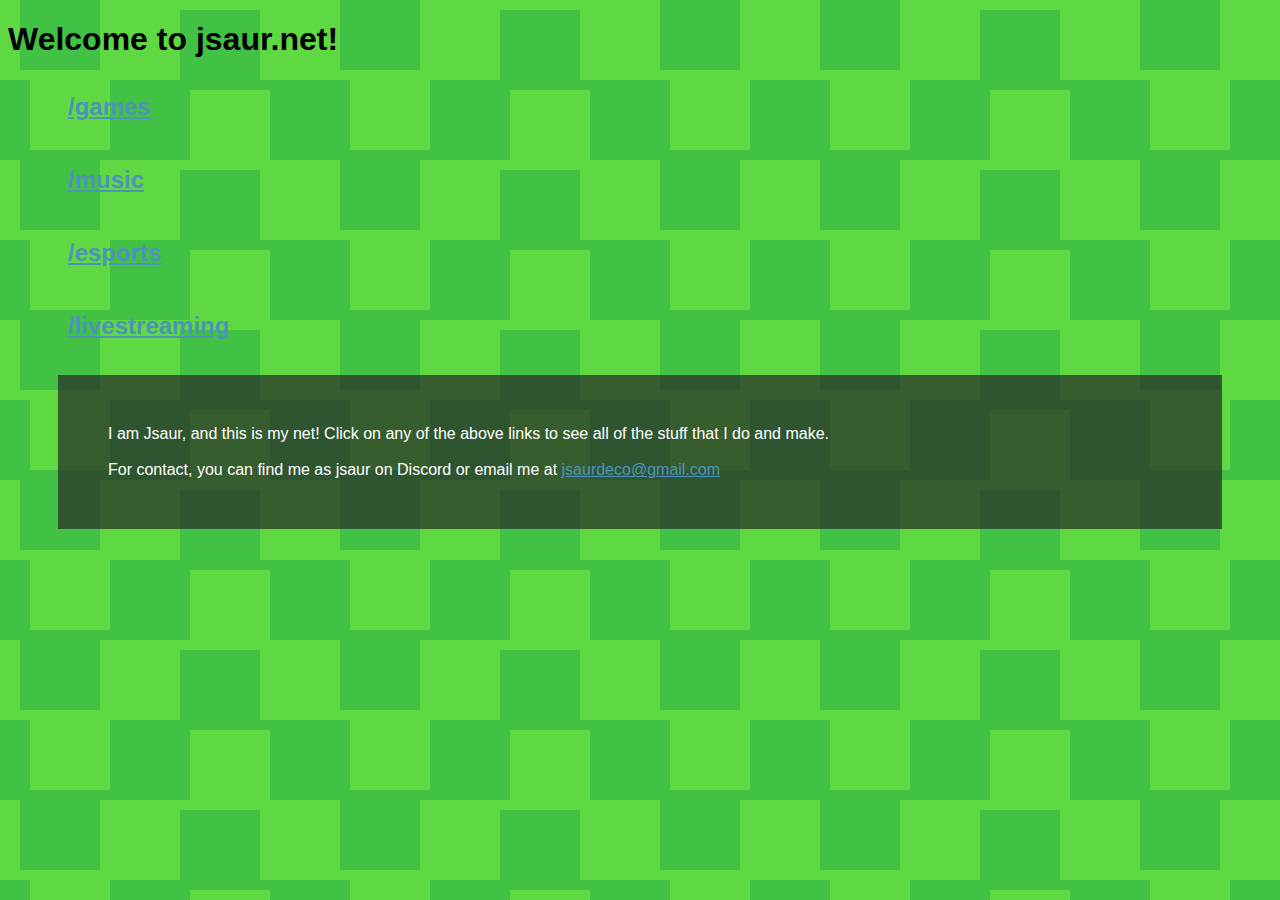
<file: index.html>
<!DOCTYPE html>
<html>
<head>
  <link rel="stylesheet" href="styles.css">
</head>
<body>

<h1>Welcome to jsaur.net!</h1>

<h2> <a href="games/index.html">/games</a> </h2>
<h2> <a href="music/index.html">/music</a> </h2>
<h2> <a href="esports/index.html">/esports</a> </h2>
<h2> <a href="live/index.html">/livestreaming</a> </h2>

<p>
I am Jsaur, and this is my net! Click on any of the above links to see all of the stuff that I do and make.<br><br>
For contact, you can find me as jsaur on Discord or email me at <a href= "mailto:jsaurdeco@gmail.com">jsaurdeco@gmail.com</a>
</p>




</body>
</html>
</file>
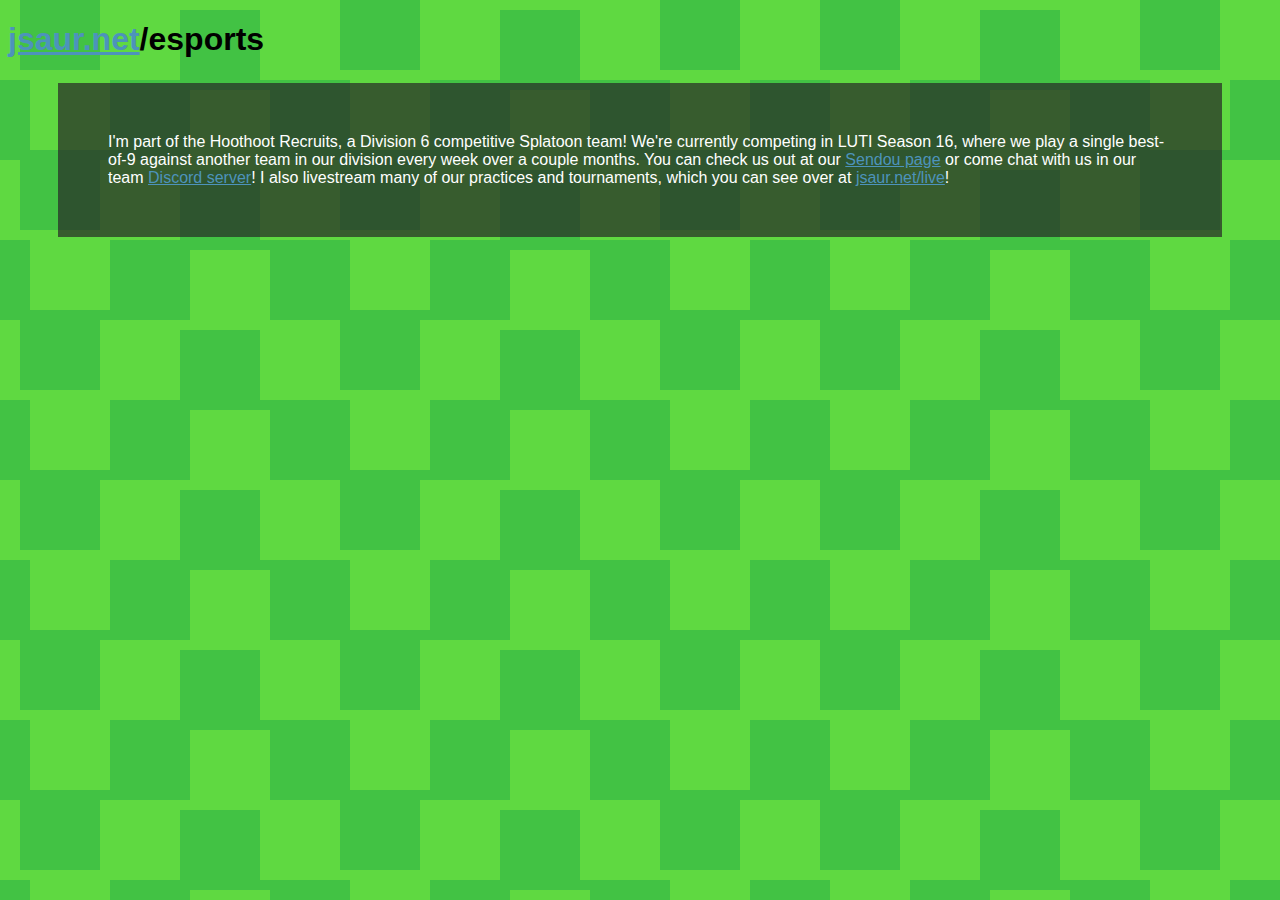
<file: esports/index.html>
<!DOCTYPE html>
<html>
<head>
  <link rel="stylesheet" href="../styles.css">
</head>
<body>

  <h1> <a href="../index.html">jsaur.net</a>/esports</h1>

  <p>
    I'm part of the Hoothoot Recruits, a Division 6 competitive Splatoon team! We're currently competing in LUTI Season 16, where we play a single best-of-9 against another team in our division every week over a couple months. You can check us out at our <a href = "https://sendou.ink/t/hoothoot-recruits">Sendou page</a> or come chat with us in our team <a href = "https://discord.gg/DtJX5V7E47">Discord server</a>! I also livestream many of our practices and tournaments, which you can see over at <a href = "https/jsaur.net/live">jsaur.net/live</a>!
  </p>

</body>
</html>
</file>
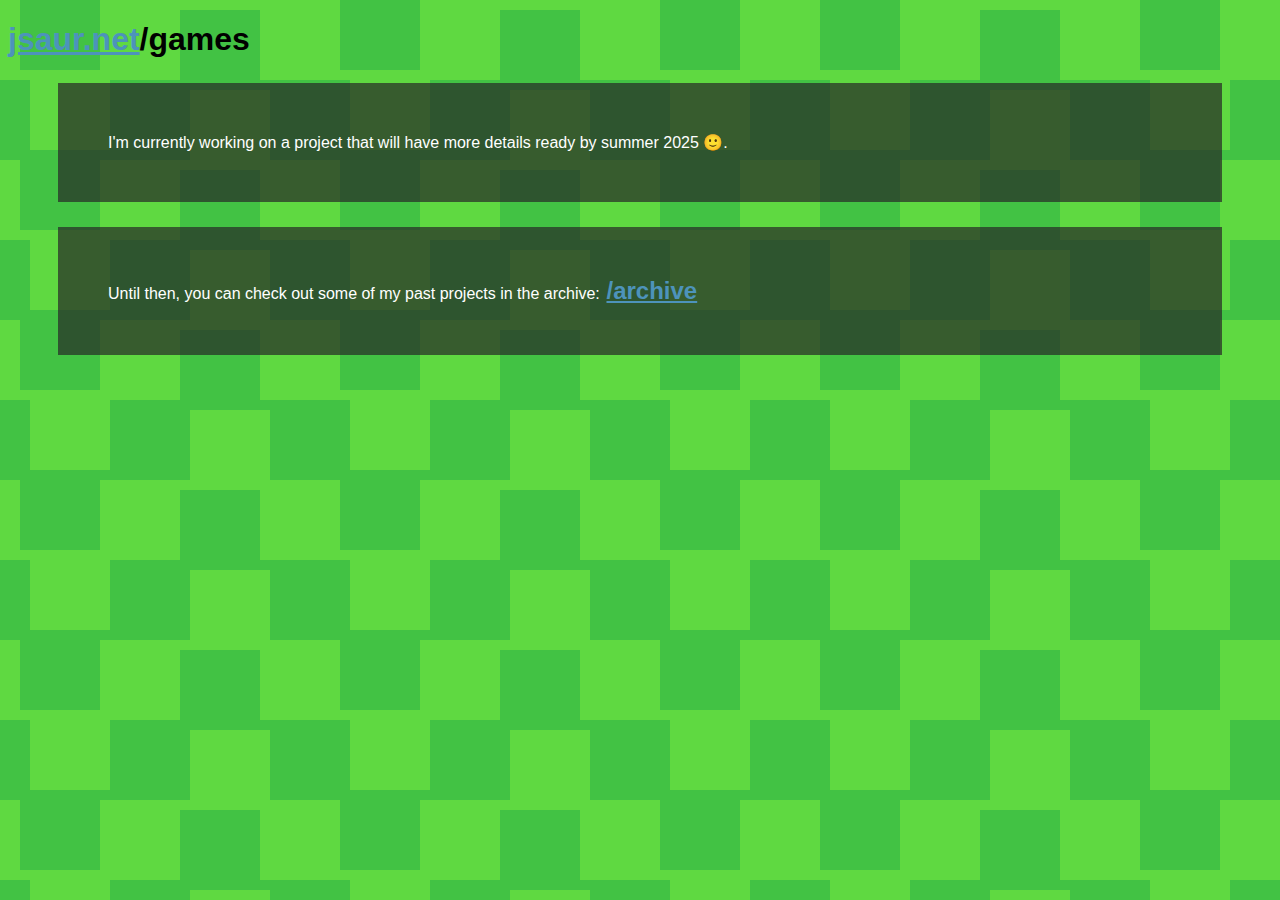
<file: games/index.html>
<!DOCTYPE html>
<html>
<head>
  <link rel="stylesheet" href="../styles.css">
</head>
<body>

  <h1> <a href="../index.html">jsaur.net</a>/games</h1>

<p>
I'm currently working on a project that will have more details ready by summer 2025 🙂.
</p>

<p>
Until then, you can check out some of my past projects in the archive:<font size = 5><strong>  <a href="./archive/index.html">/archive</a></strong></font>
</p>

</body>
</html>
</file>
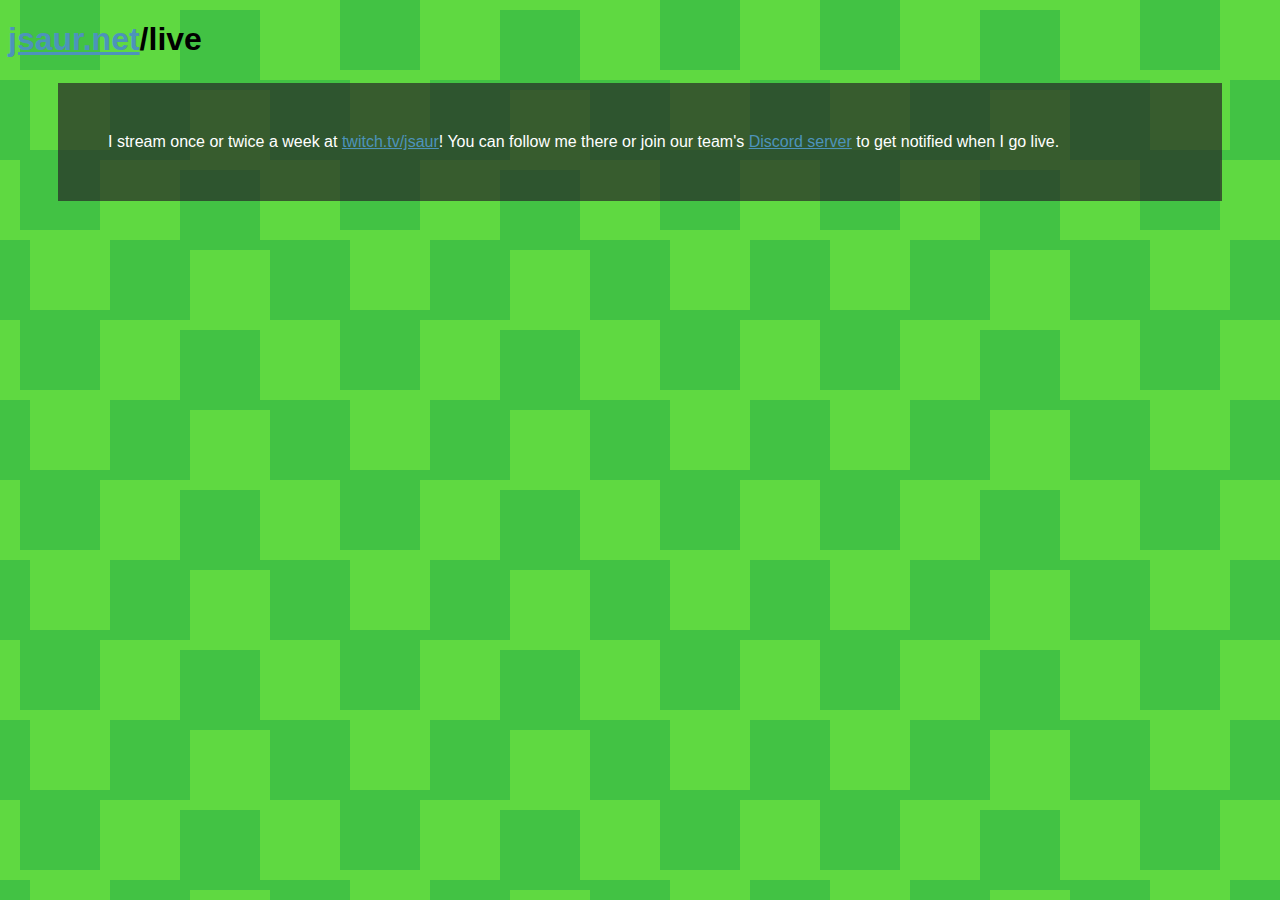
<file: live/index.html>
<!DOCTYPE html>
<html>
<head>
  <link rel="stylesheet" href="../styles.css">
</head>
<body>

  <h1> <a href="../index.html">jsaur.net</a>/live</h1>

<p>
  I stream once or twice a week at <a href="https://www.twitch.tv/jsaur">twitch.tv/jsaur</a>! You can follow me there or join our team's <a href = "https://discord.gg/DtJX5V7E47">Discord server</a> to get notified when I go live.
</p>

</body>
</html>
</file>
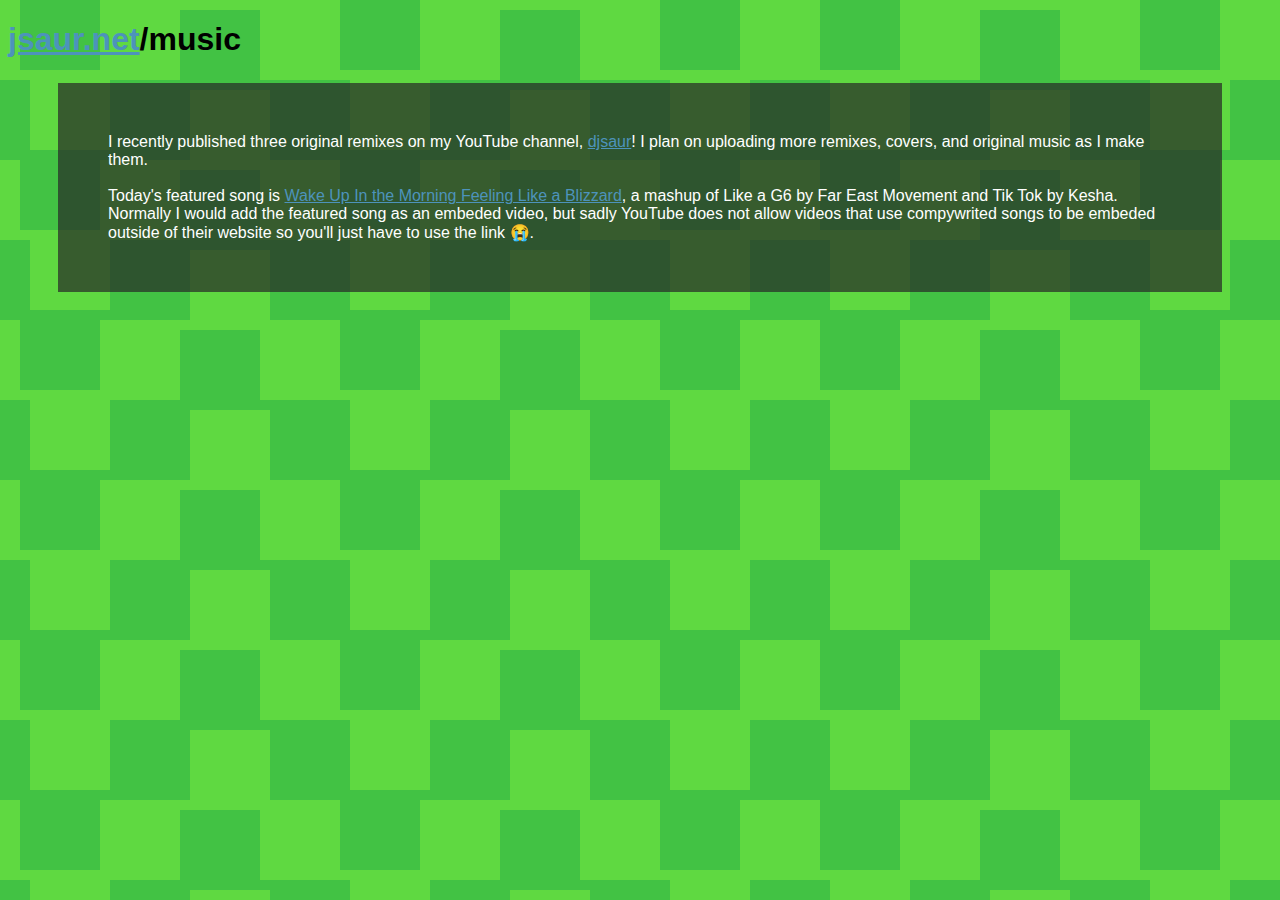
<file: music/index.html>
<!DOCTYPE html>
<html>
<head>
  <link rel="stylesheet" href="../styles.css">
</head>
<body>

  <h1> <a href="../index.html">jsaur.net</a>/music</h1>

<p>
I recently published three original remixes on my YouTube channel, <a href = https://www.youtube.com/@djsaur-deco>djsaur</a>! I plan on uploading more remixes, covers, and original music as I make them.<br><br>
Today's featured song is <a href = "https://www.youtube.com/watch?v=eY_5Unxw1hU">Wake Up In the Morning Feeling Like a Blizzard</a>, a mashup of Like a G6 by Far East Movement and Tik Tok by Kesha. Normally I would add the featured song as an embeded video, but sadly YouTube does not allow videos that use compywrited songs to be embeded outside of their website so you'll just have to use the link 😭. 
</p>



</body>
</html>
</file>
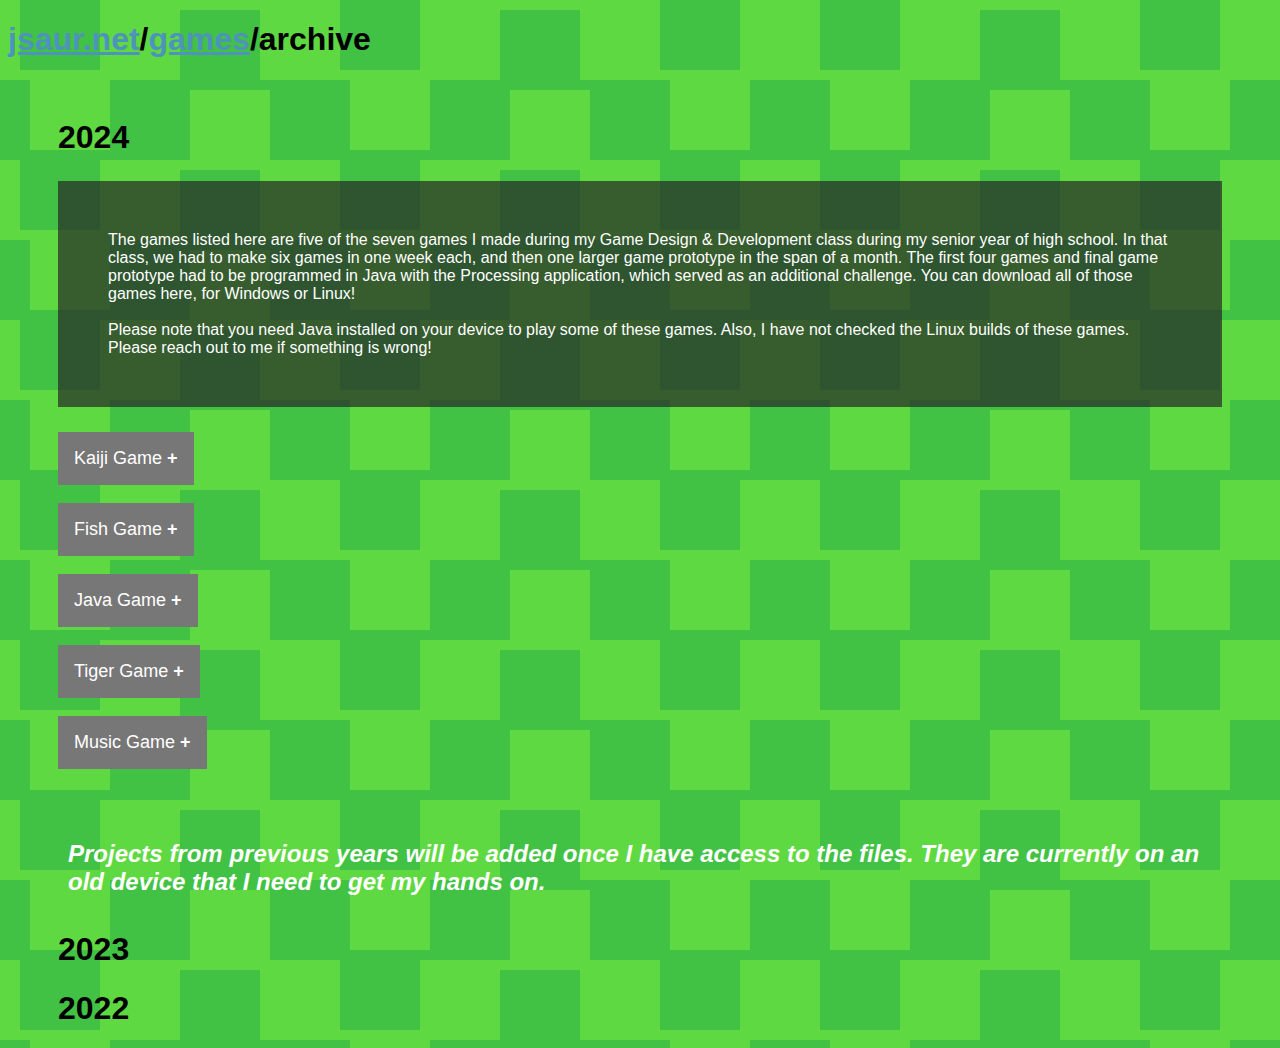
<file: games/archive/index.html>
<!DOCTYPE html>
<html>
<head>
  <link rel="stylesheet" href="../../styles.css">
</head>
<body>

  <h1> <a href="../../index.html">jsaur.net</a>/<a href="../index.html">games</a>/archive</h1>

  <br>
  <h1_1>2024</h1_1>
<p>
The games listed here are five of the seven games I made during my Game Design & Development class during my senior year of high school. In that class, we had to make six games in one week each, and then one larger game prototype in the span of a month. The first four games and final game prototype had to be programmed in Java with the Processing application, which served as an additional challenge. You can download all of those games here, for Windows or Linux!<br><br>
Please note that you need Java installed on your device to play some of these games. Also, I have not checked the Linux builds of these games. Please reach out to me if something is wrong!
</p>

<button type="button" class="collapsible">Kaiji Game</button>
<div class="content">
  <p2>This was the first game jam in this class. The instructions were to make a game of "Footsteps", a simple game we played on paper and then had to develop in Java. I decided to make it themed around a semi-popular gambling anime, "Kaiji: Ultimate Survivor".<br><br>
  <a href = "./game_files/kaijigame_windows.zip" download>Download for Windows</a><br>
  <a href = "./game_files/kaijigame_linux.zip" download>Download for Linux</a></p2>
</div> 
<br>

<button type="button" class="collapsible">Fish Game</button>
<div class="content">
  <p2>Our second game had much more relaxed requirements: we had to make a fishing game. I learned a lot about scope creep during this project, as I used a lot of dev time researching data on different types of fish to use for my game, and I ended up only using some of the data. If I were to make this again, I would focus on just the core mechanics and preparing the project to allow it to add fish data when it is ready to grow, instead of making as much content as possible at the very start.<br><br>
  <a href = "./game_files/fishgame_windows.zip" download>Download for Windows</a><br>
  <a href = "./game_files/fishgame_linux.zip" download>Download for Linux</a></p2>
</div>
<br>

<button type="button" class="collapsible">Java Game</button>
<div class="content">
  <p2>For our third game, our challenge was to make an educational game. Our topic was determined by each of us writing something we learned last year on slips of paper, then each drawing slips to make a game about that topic. The slip of paper I received just has "Java" written on it, so I made a game to teach variable declaration in Java themed around a coffee shop (the pun was irresistible). I had learned from my previous project and vowed to make a complete simple project instead of an incomplete complex one, and I was successful in that goal.<br><br>
  <a href = "./game_files/javagame_windows.zip" download>Download for Windows</a><br>
  <a href = "./game_files/javagame_linux.zip" download>Download for Linux</a></p2>
</div>
<br>

<button type="button" class="collapsible">Tiger Game</button>
<div class="content">
  <p2>Our fourth game had a requirement similar to our first, in which we had to make a digital replica of a board game that we were provided in class. This project required the use of the Graph data structure, and we had to figure out a lot of edge-cases to make sure our program never ran into any unexpected consequences. I focussed solely on this goal, and I was satisfied with my final prototype since I was the only student in the class whose prototype followed every rule of the game. However, the game itself was not very well designed, so asside from the technical accomplishment this is one of the more underwhelming entries in this set.<br><br>
  <a href = "./game_files/tigergame_windows.zip" download>Download for Windows</a><br>
  <a href = "./game_files/tigergame_linux.zip" download>Download for Linux</a></p2>
</div>
<br>

<button type="button" class="collapsible">Music Game</button>
<div class="content">
  <p2>Unlike the single-week game jams, we had a full month to complete the final project and it had to be paired with a game design document that detailed plans for a hypothetical full game that would be much larger than the submitted prototype. I designed a strategy RPG that subverted the genre by adding rhythm game elements, as the units controlled by the player used instruments instead of weapons. I fell into old habits during this project, making a prototype with a huge scope (I basically had to make two separate games and connect them) and an original song that I composed and recorded. I was not able to complete everything I wanted for this project, as the enemy units have no AI and I only completed two of the five player units that I wanted. Still, I am proud of how this prototype came out, and I want to make a more advanced prototype one day.<br><br>
  <a href = "./game_files/musicgame_windows.zip" download>Download for Windows</a><br>
  <a href = "./game_files/musicgame_linux.zip" download>Download for Linux</a></p2>
</div>
<br>
<br>

<h2><i>Projects from previous years will be added once I have access to the files. They are currently on an old device that I need to get my hands on.</i></h2>

<h1_1>2023</h1_1>

<h1_1>2022</h1_1>


<script>
    var coll = document.getElementsByClassName("collapsible");
    var i;
    
    for (i = 0; i < coll.length; i++) {
      coll[i].addEventListener("click", function() {
        this.classList.toggle("active");
        var content = this.nextElementSibling;
        if (content.style.maxHeight){
          content.style.maxHeight = null;
        } else {
          content.style.maxHeight = content.scrollHeight + "px";
        } 
      });
    }
    </script>

</body>
</html>
</file>
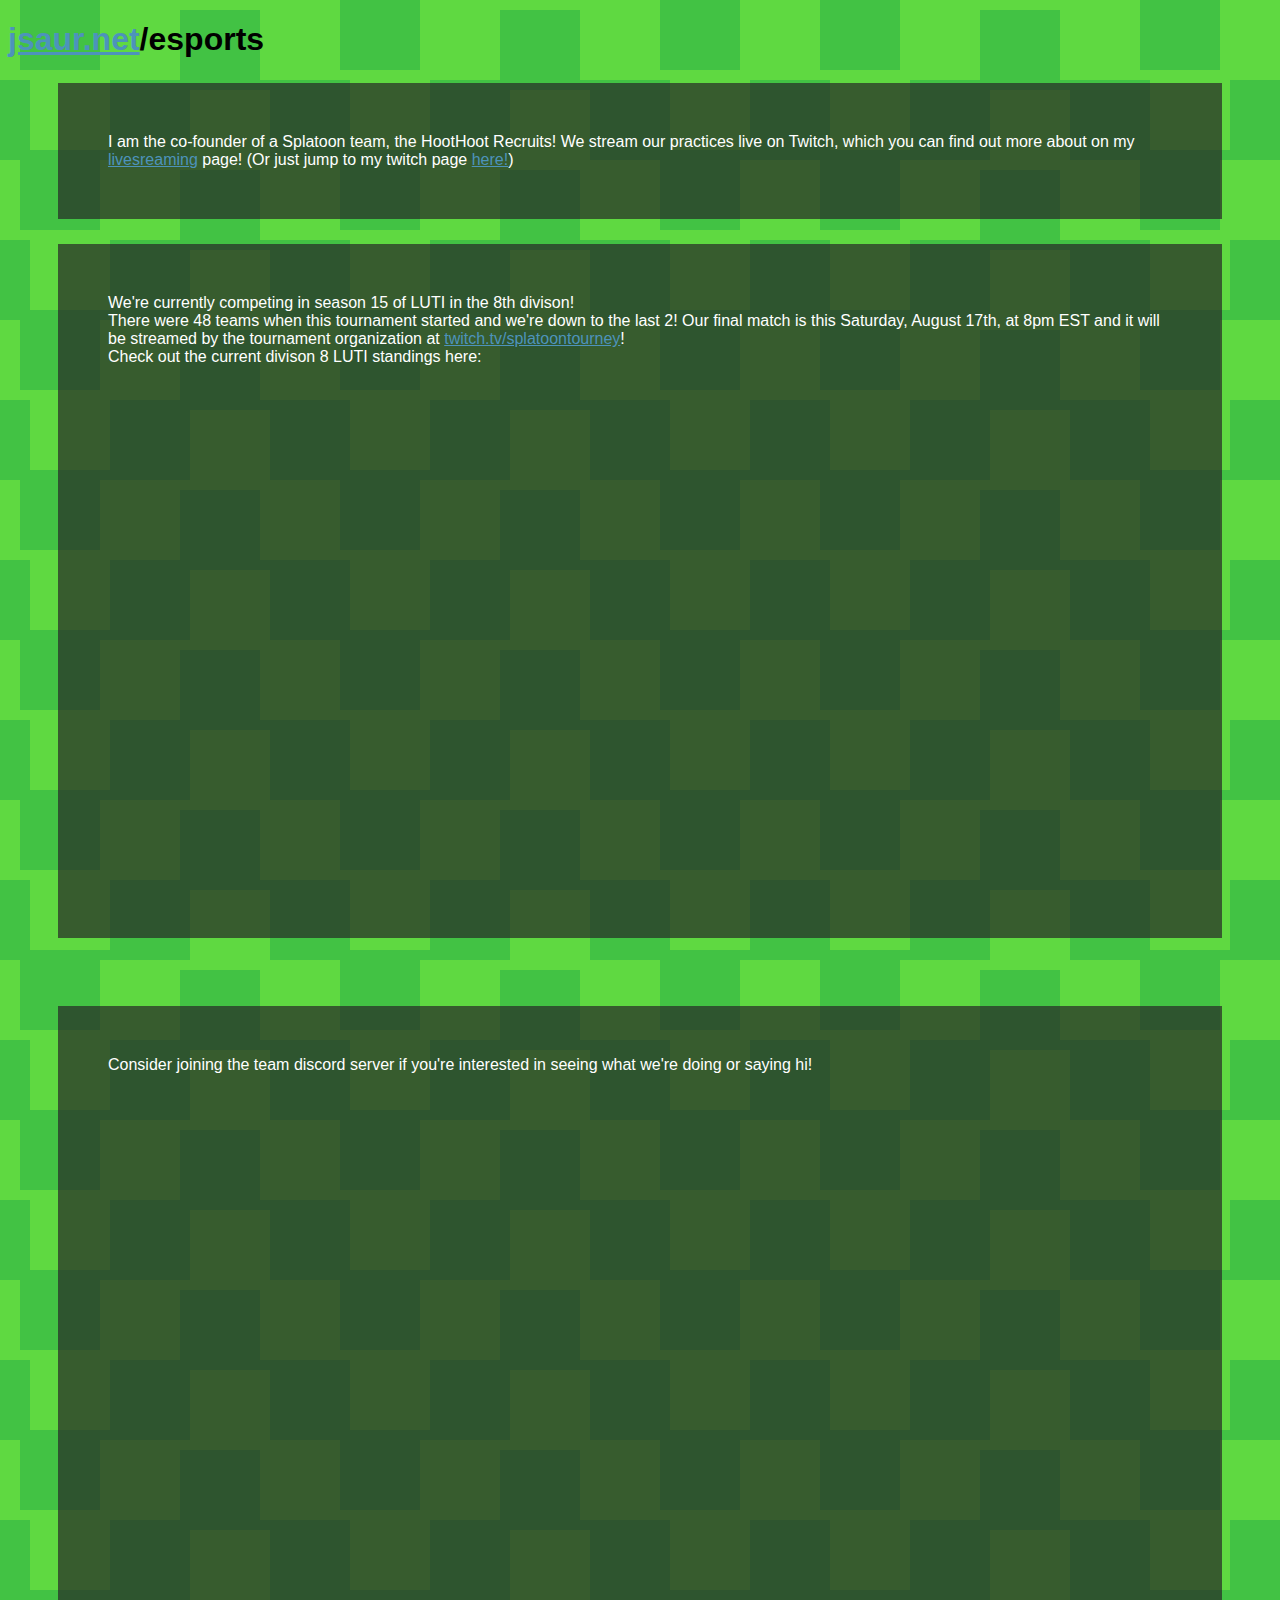
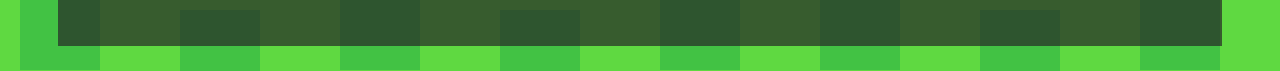
<file: esports.html>
<!DOCTYPE html>
<html>
<head>
  <link rel="stylesheet" href="styles.css">
</head>
<body>

<h1> <a href="index.html">jsaur.net</a>/esports</h1>

<p>
I am the co-founder of a Splatoon team, the HootHoot Recruits!
We stream our practices live on Twitch, which you can find out more about on my <a href="live.html">livesreaming</a> page! (Or just jump to my twitch page <a href="https://www.twitch.tv/jsaur">here!</a>)
</p>

<p>
We're currently competing in season 15 of LUTI in the 8th divison!<br>
There were 48 teams when this tournament started and we're down to the last 2! Our final match is this Saturday, August 17th, at 8pm EST and it will be streamed by the tournament organization at <a href="https://www.twitch.tv/splatoontourney">twitch.tv/splatoontourney</a>!<br>
Check out the current divison 8 LUTI standings here:<br>
<br>
<iframe src="https://inkleagues.challonge.com/S15D8A/module" width="100%" height="500" frameborder="0" scrolling="auto" allowtransparency="true"></iframe>
</p>

<br>

<p>
Consider joining the team discord server if you're interested in seeing what we're doing or saying hi! <br><br>
<iframe src="https://discord.com/widget?id=1082482778119082035&theme=dark" width="350" height="500" allowtransparency="true" frameborder="0" sandbox="allow-popups allow-popups-to-escape-sandbox allow-same-origin allow-scripts"></iframe>
</p>

</body>
</html>
</file>
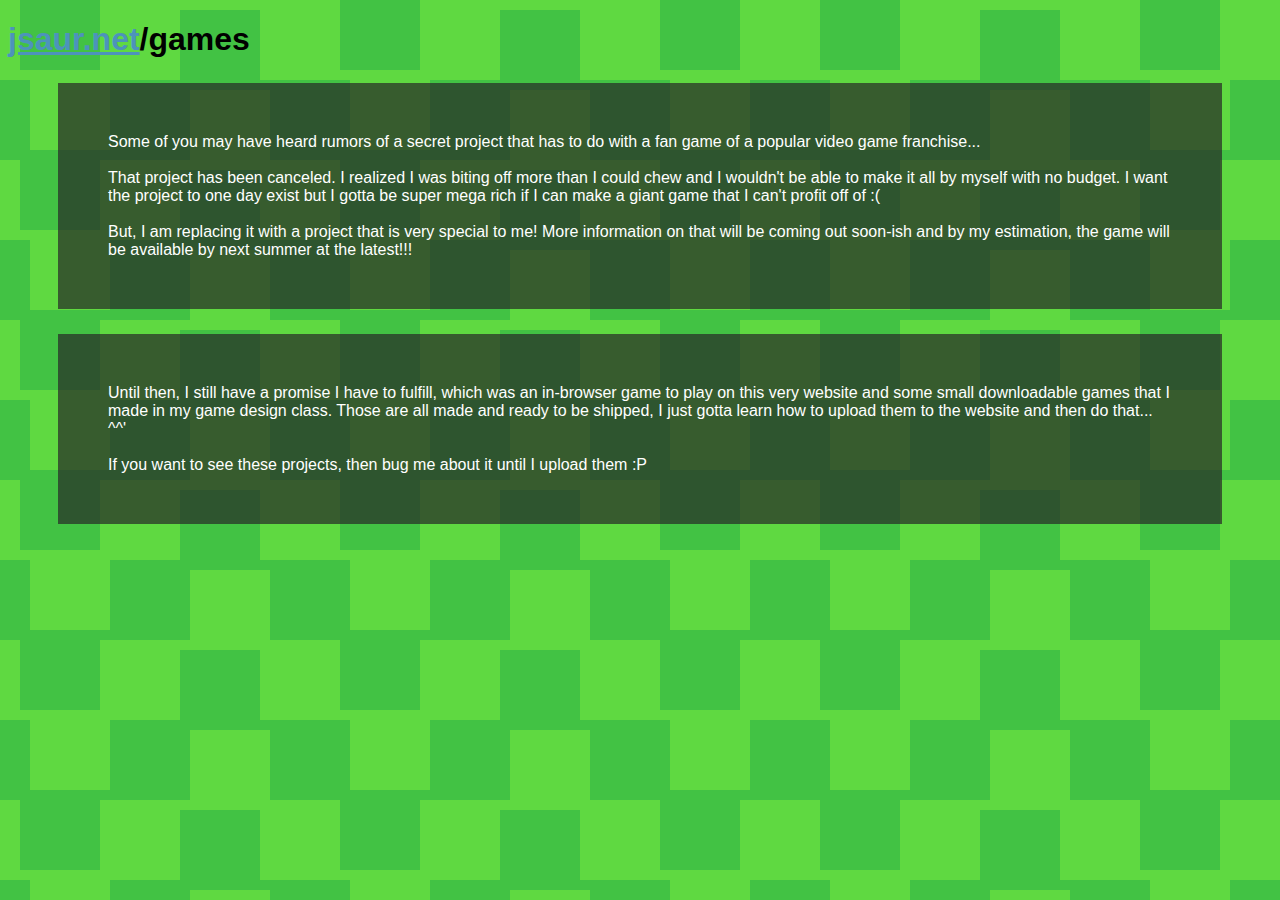
<file: games.html>
<!DOCTYPE html>
<html>
<head>
  <link rel="stylesheet" href="styles.css">
</head>
<body>

<h1> <a href="index.html">jsaur.net</a>/games</h1>

<p>
Some of you may have heard rumors of a secret project that has to do with a fan game of a popular video game franchise...<br><br>
That project has been canceled. I realized I was biting off more than I could chew and I wouldn't be able to make it all by myself with no budget. I want the project to one day exist but I gotta be super mega rich if I can make a giant game that I can't profit off of :( <br><br>
But, I am replacing it with a project that is very special to me! More information on that will be coming out soon-ish and by my estimation, the game will be available by next summer at the latest!!!
</p>

<p>
Until then, I still have a promise I have to fulfill, which was an in-browser game to play on this very website and some small downloadable games that I made in my game design class. Those are all made and ready to be shipped, I just gotta learn how to upload them to the website and then do that... ^^' <br><br>
If you want to see these projects, then bug me about it until I upload them :P
</p>

</body>
</html>
</file>
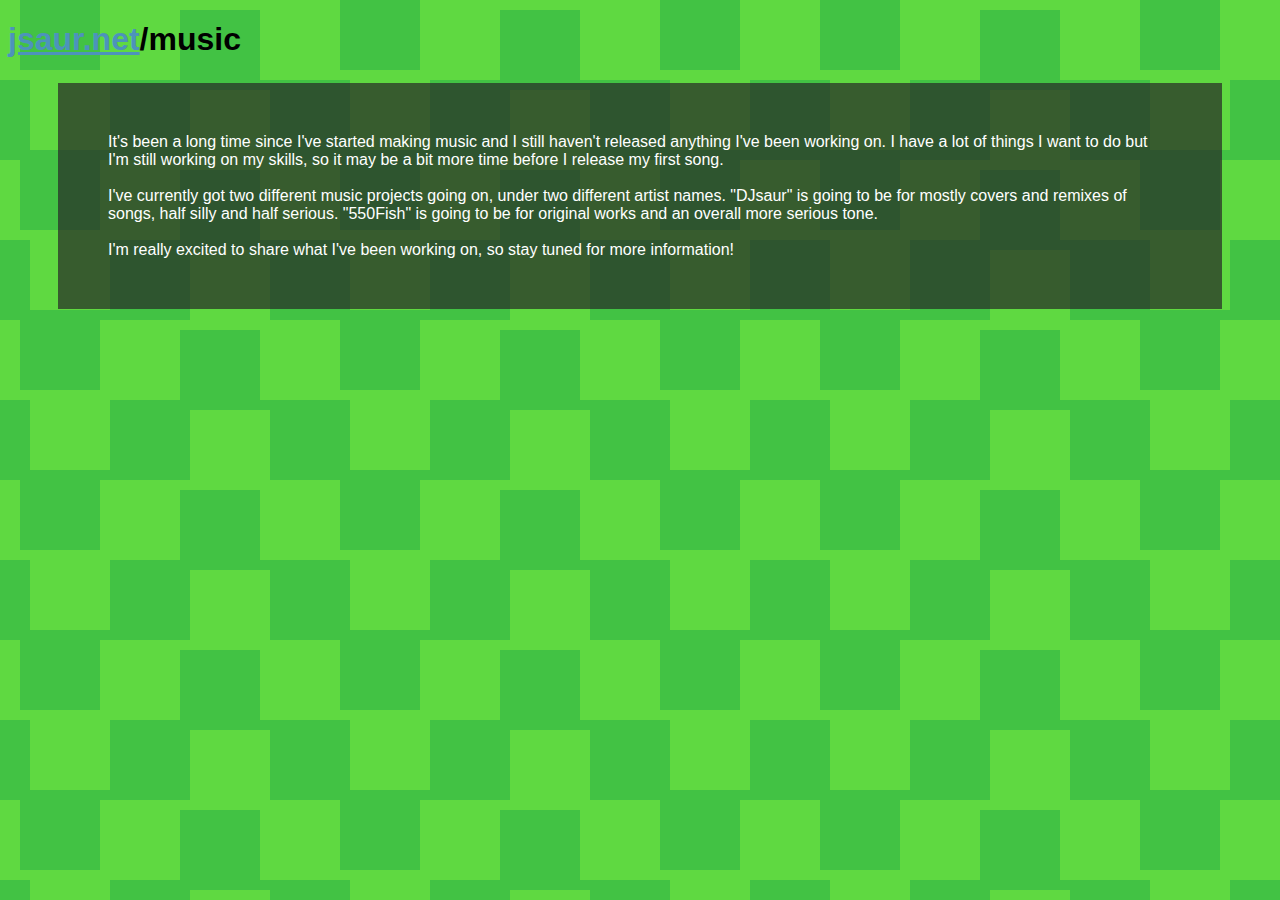
<file: music.html>
<!DOCTYPE html>
<html>
<head>
  <link rel="stylesheet" href="styles.css">
</head>
<body>

<h1> <a href="index.html">jsaur.net</a>/music</h1>

<p>
It's been a long time since I've started making music and I still haven't released anything I've been working on. I have a lot of things I want to do but I'm still working on my skills, so it may be a bit more time before I release my first song. <br><br>
I've currently got two different music projects going on, under two different artist names. "DJsaur" is going to be for mostly covers and remixes of songs, half silly and half serious. "550Fish" is going to be for original works and an overall more serious tone. <br><br>
I'm really excited to share what I've been working on, so stay tuned for more information!
</p>

</body>
</html>
</file>
<file: styles.css>
body {
  background-image: url("bg0.png");
}
h1 {
  color: black;
  font-family:"trebuchet ms", verdana, sans-serif;
}

h1_1 {
  color: black;
  font-family:"trebuchet ms", verdana, sans-serif;
  display: block;
  font-size: 2em;
  margin-top: 0.67em;
  margin-bottom: 0.67em;
  margin-left: 50px;
  margin-right: 50px;
  font-weight: bold;
}

h2 {
  color: white;
  font-family:"trebuchet ms", verdana, sans-serif;
  margin-right: 50px;
  margin-left: 50px;
  margin-top: 25px;
  margin-bottom: 25px;
  padding: 10px;
}

p {
  color: white;
  font-family:"trebuchet ms", verdana, sans-serif;
  margin-right: 50px;
  margin-left: 50px;
  margin-top: 25px;
  margin-bottom: 25px;
  padding: 50px;
  background-color: hsla(0, 0%, 15%, 0.7);
}

p2 {
  display: block;
  color: white;
  font-family:"trebuchet ms", verdana, sans-serif;
  margin-right: 10px;
  margin-left: 10px;
  margin-top: 10px;
  margin-bottom: 10px;
  padding: 25px;
  background-color: hsla(0, 0%, 5%, 0.7);
}

.collapsible {
  background-color: #777;
  color: white;
  cursor: pointer;
  margin-left: 50px;
  padding: 16px;
  border: none;
  text-align: left;
  outline: none;
  font-size: 18px;
}

.active, .collapsible:hover {
  background-color: #555;
}

.collapsible:after {
  content: '\002B';
  color: white;
  font-weight: bold;
  float: right;
  margin-left: 5px;
}

.active:after {
  content: "\2212";
}

.content {
  padding: 0px;
  margin-right: 50px;
  margin-left: 50px;
  max-height: 0;
  overflow: hidden;
  transition: max-height 0.2s ease-out;
  background-color: #f1f1f1;
}

/* unvisited link */
a:link {
  color: rgb(77, 147, 187);
}

/* visited link */
a:visited {
  color: hotpink;
}
</file>
